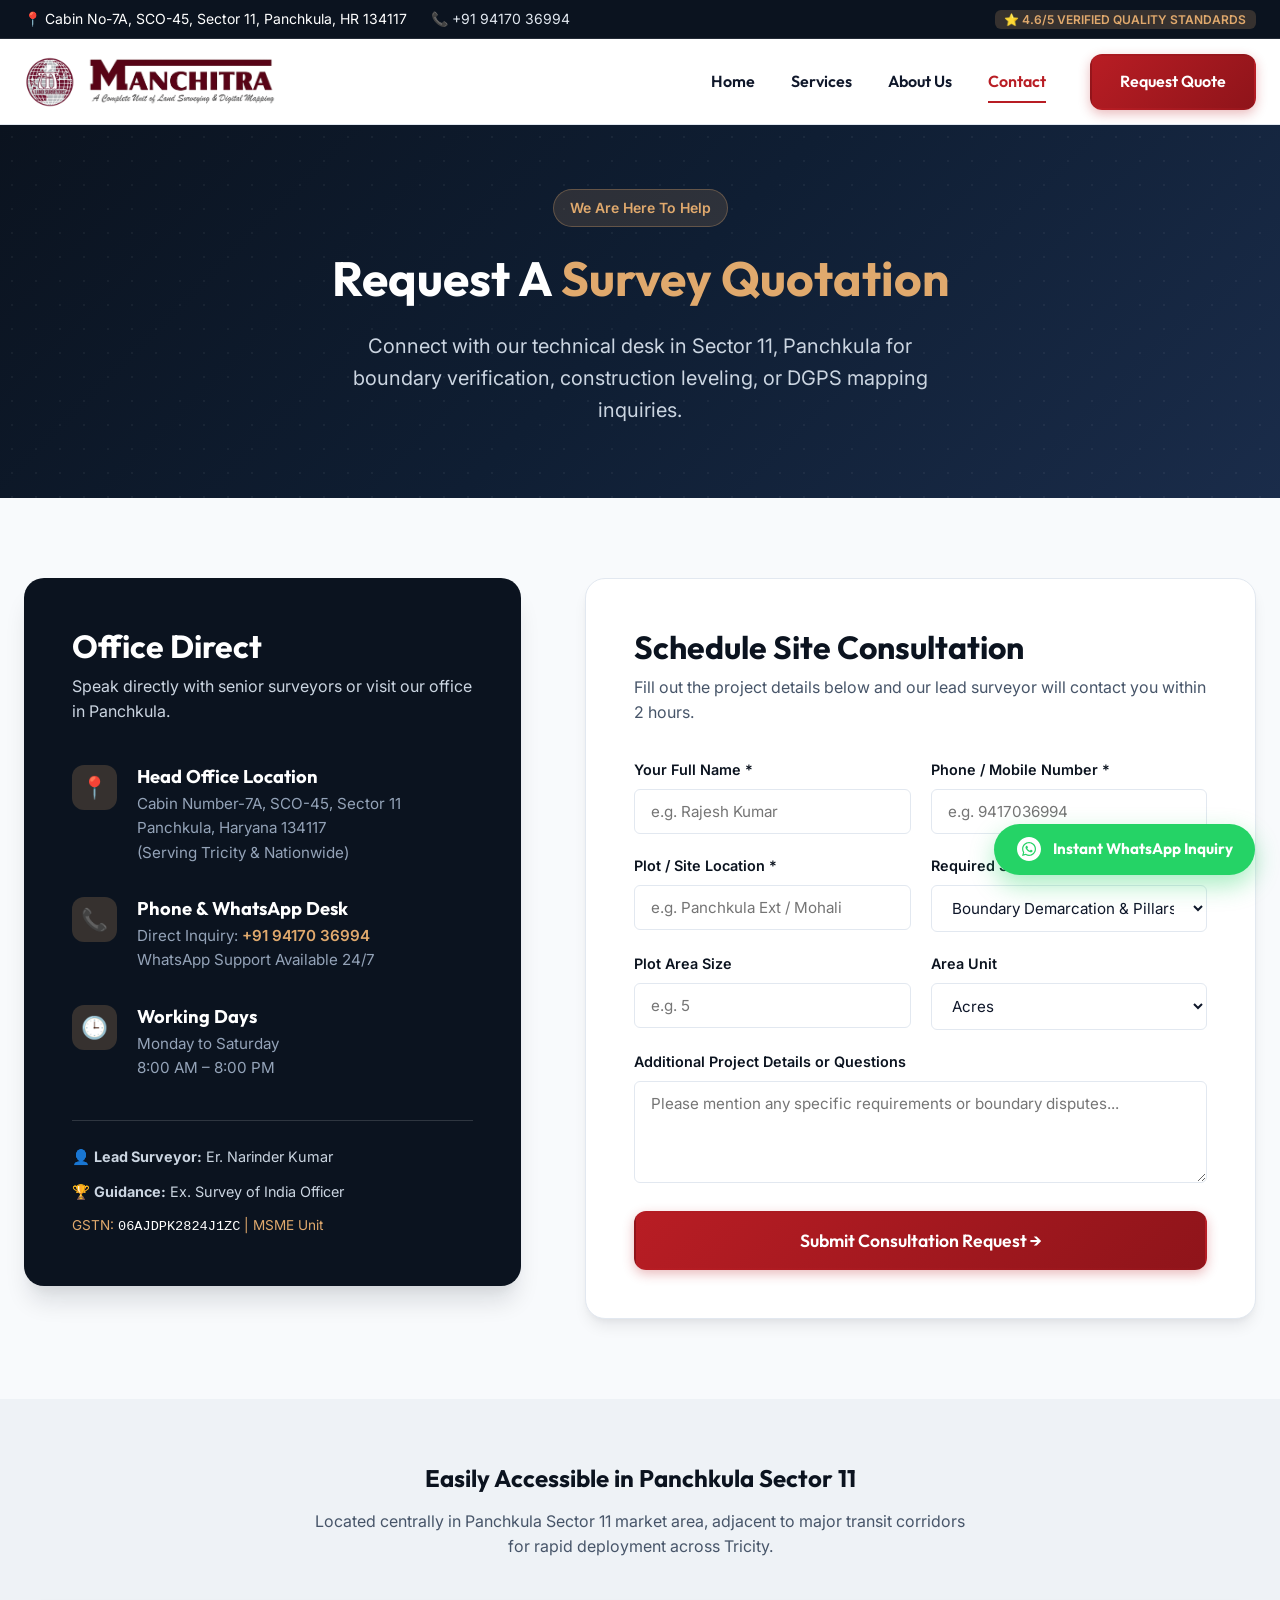
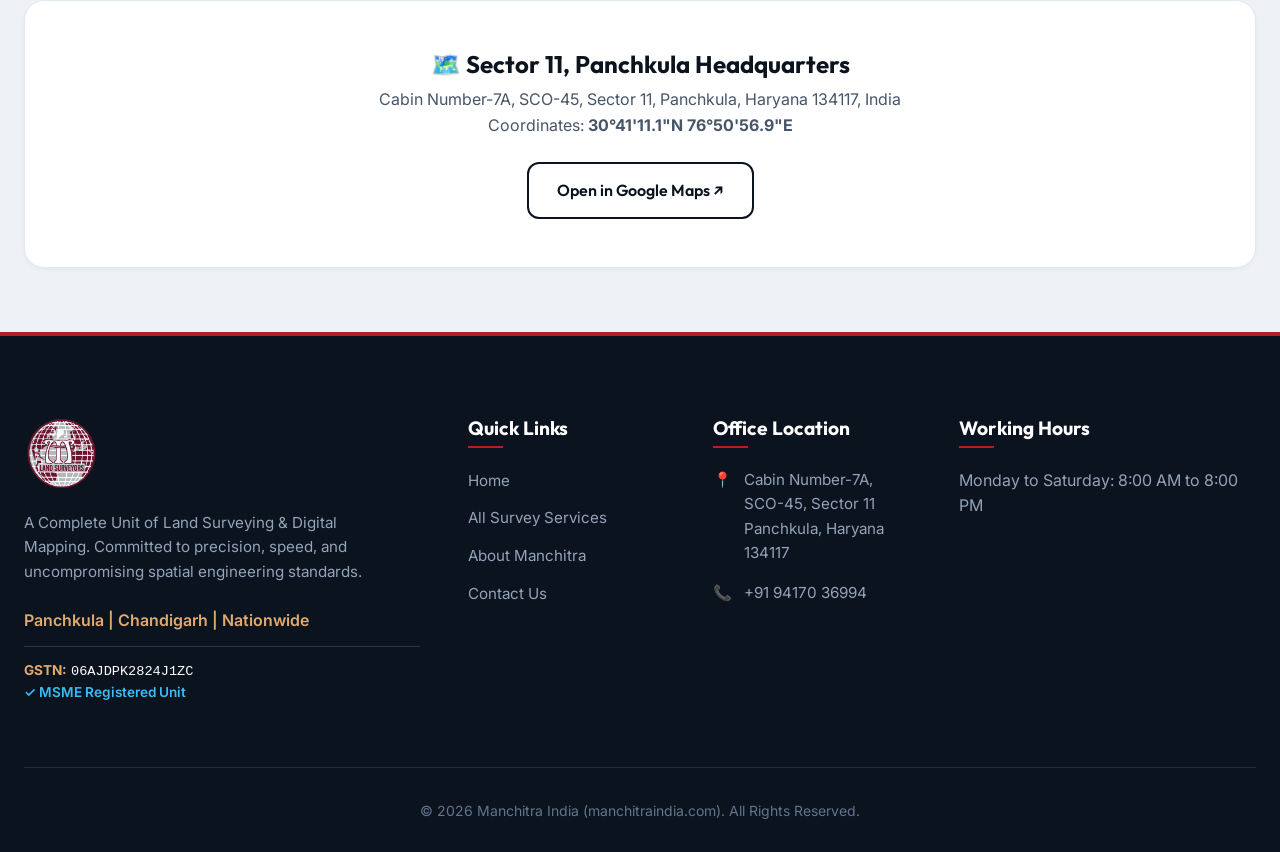
<file: contact.html>
<!DOCTYPE html>
<html lang="en-IN">
<head>
    <meta charset="UTF-8">
    <meta name="viewport" content="width=device-width, initial-scale=1.0">
    <title>Contact Manchitra | Book Land Survey in Panchkula & Chandigarh</title>
    <meta name="description" content="Get in touch with Manchitra Land Surveyors in Sector 11, Panchkula. Request an instant quote, schedule a site visit, or contact our engineering desk directly.">
    <link rel="canonical" href="https://manchitraindia.com/contact.html">
    <link rel="icon" type="image/png" href="assets/logo_small.png">
    <link rel="apple-touch-icon" href="assets/logo_small.png">
    <link rel="stylesheet" href="css/style.css">
    <style>
        .contact-wrapper {
            display: grid;
            grid-template-columns: 1fr 1.35fr;
            gap: 4rem;
            align-items: start;
        }
        @media (max-width: 900px) {
            .contact-wrapper {
                grid-template-columns: 1fr;
                gap: 2.5rem;
            }
        }
        .contact-info-card {
            background: var(--navy-dark);
            color: #FFFFFF;
            padding: 3rem;
            border-radius: var(--radius-lg);
            box-shadow: var(--shadow-lg);
        }
        .contact-item {
            display: flex;
            align-items: flex-start;
            gap: 1.25rem;
            margin-bottom: 2rem;
        }
        .contact-item-icon {
            width: 45px;
            height: 45px;
            background: rgba(224, 169, 109, 0.2);
            color: var(--accent-gold);
            border-radius: var(--radius-md);
            display: flex;
            align-items: center;
            justify-content: center;
            font-size: 1.35rem;
            flex-shrink: 0;
        }
        .contact-form-box {
            background: #FFFFFF;
            padding: 3rem;
            border-radius: var(--radius-lg);
            box-shadow: var(--shadow-md);
            border: 1px solid var(--border-color);
        }
    </style>
</head>
<body>

    <!-- Topbar -->
    <div class="topbar">
        <div class="container">
            <div class="topbar-contact">
                <span>📍 Cabin No-7A, SCO-45, Sector 11, Panchkula, HR 134117</span>
                <a href="https://api.whatsapp.com/send?phone=919417036994&text=Hello%20Manchitra%20Team!%20I%20would%20like%20to%20inquire%20about%20land%20surveying%20services." target="_blank" aria-label="Chat on WhatsApp">📞 +91 94170 36994</a>
            </div>
            <div>
                <span class="topbar-badge">⭐ 4.6/5 Verified Quality Standards</span>
            </div>
        </div>
    </div>

    <!-- Navigation -->
    <header class="navbar">
        <div class="container nav-container">
            <a href="index.html" class="brand-logo">
                <img src="assets/logo_small.png" alt="Manchitra Emblem" class="logo-small">
                <img src="assets/logo_big.png" alt="Manchitra Logo" class="logo-big">
            </a>
            <nav class="nav-links">
                <a href="index.html" class="nav-link">Home</a>
                <a href="services.html" class="nav-link">Services</a>
                <a href="about.html" class="nav-link">About Us</a>
                <a href="contact.html" class="nav-link active">Contact</a>
                <a href="contact.html" class="btn btn-primary" style="margin-left: 0.5rem;">Request Quote</a>
            </nav>
            <button class="mobile-toggle" id="mobile-menu-btn">☰</button>
        </div>
    </header>

    <!-- Hero Banner -->
    <section class="hero" style="padding: 4rem 0 4.5rem 0;">
        <div class="hero-contour-bg"></div>
        <div class="container" style="position: relative; z-index: 2; text-align: center; max-width: 800px;">
            <div class="hero-tag">We Are Here To Help</div>
            <h1 class="hero-title" style="font-size: 3rem;">Request A <span>Survey Quotation</span></h1>
            <p class="hero-subtitle" style="margin: 0 auto;">Connect with our technical desk in Sector 11, Panchkula for boundary verification, construction leveling, or DGPS mapping inquiries.</p>
        </div>
    </section>

    <!-- Main Contact Section -->
    <section class="section">
        <div class="container contact-wrapper">
            
            <!-- Direct Info Side -->
            <div class="contact-info-card">
                <h2 style="color: #FFFFFF; font-size: 2rem; margin-bottom: 0.5rem;">Office Direct</h2>
                <p style="color: #CBD5E1; margin-bottom: 2.5rem;">Speak directly with senior surveyors or visit our office in Panchkula.</p>
                
                <div class="contact-item">
                    <div class="contact-item-icon">📍</div>
                    <div>
                        <h4 style="color: #FFFFFF; font-size: 1.15rem; margin-bottom: 0.25rem;">Head Office Location</h4>
                        <p style="color: #94A3B8; font-size: 0.95rem;">Cabin Number-7A, SCO-45, Sector 11<br>Panchkula, Haryana 134117<br>(Serving Tricity & Nationwide)</p>
                    </div>
                </div>

                <div class="contact-item">
                    <div class="contact-item-icon">📞</div>
                    <div>
                        <h4 style="color: #FFFFFF; font-size: 1.15rem; margin-bottom: 0.25rem;">Phone & WhatsApp Desk</h4>
                        <p style="color: #94A3B8; font-size: 0.95rem;">Direct Inquiry: <a href="tel:+919417036994" style="color: var(--accent-gold); font-weight: 600;">+91 94170 36994</a><br>WhatsApp Support Available 24/7</p>
                    </div>
                </div>

                <div class="contact-item">
                    <div class="contact-item-icon">🕒</div>
                    <div>
                        <h4 style="color: #FFFFFF; font-size: 1.15rem; margin-bottom: 0.25rem;">Working Days</h4>
                        <p style="color: #94A3B8; font-size: 0.95rem;">Monday to Saturday<br>8:00 AM – 8:00 PM</p>
                    </div>
                </div>

                <div style="margin-top: 2.5rem; padding-top: 1.5rem; border-top: 1px solid rgba(255,255,255,0.15); color: #CBD5E1; font-size: 0.9rem;">
                    <div style="margin-bottom: 0.75rem;">👤 <strong>Lead Surveyor:</strong> Er. Narinder Kumar</div>
                    <div style="margin-bottom: 0.75rem;">🏆 <strong>Guidance:</strong> Ex. Survey of India Officer</div>
                    <div style="font-size: 0.85rem; color: var(--accent-gold);">GSTN: <code style="color: #FFFFFF; font-family: monospace;">06AJDPK2824J1ZC</code> | MSME Unit</div>
                </div>
            </div>

            <!-- Booking & Inquiry Form -->
            <div class="contact-form-box">
                <h2 style="font-size: 2rem; margin-bottom: 0.5rem;">Schedule Site Consultation</h2>
                <p style="color: var(--text-muted); margin-bottom: 2rem;">Fill out the project details below and our lead surveyor will contact you within 2 hours.</p>

                <form id="consultation-form">
                    <div style="display: grid; grid-template-columns: 1fr 1fr; gap: 1.25rem;">
                        <div class="form-group">
                            <label class="form-label" for="client-name">Your Full Name *</label>
                            <input type="text" id="client-name" class="form-input" placeholder="e.g. Rajesh Kumar" required>
                        </div>
                        <div class="form-group">
                            <label class="form-label" for="client-phone">Phone / Mobile Number *</label>
                            <input type="tel" id="client-phone" class="form-input" placeholder="e.g. 9417036994" pattern="[0-9+\s\-]{10,15}" minlength="10" maxlength="15" title="Please enter a valid 10-digit Indian phone number" required>
                        </div>
                    </div>

                    <div style="display: grid; grid-template-columns: 1fr 1fr; gap: 1.25rem;">
                        <div class="form-group">
                            <label class="form-label" for="client-location">Plot / Site Location *</label>
                            <input type="text" id="client-location" class="form-input" placeholder="e.g. Panchkula Ext / Mohali" required>
                        </div>
                        <div class="form-group">
                            <label class="form-label" for="service-needed">Required Service *</label>
                            <select id="service-needed" class="form-select" required>
                                <option value="Boundary Demarcation">Boundary Demarcation & Pillars</option>
                                <option value="Topographical Survey">Topographical & Contour Mapping</option>
                                <option value="Construction Layout">Construction Site Grid Layout</option>
                                <option value="DGPS Survey">DGPS / High-Precision Geodetic Survey</option>
                                <option value="Other">Other Land Measurement Inquiry</option>
                            </select>
                        </div>
                    </div>

                    <div style="display: grid; grid-template-columns: 1fr 1fr; gap: 1.25rem;">
                        <div class="form-group">
                            <label class="form-label" for="approx-area">Plot Area Size</label>
                            <input type="number" id="approx-area" class="form-input" placeholder="e.g. 5" min="0.1" step="any">
                        </div>
                        <div class="form-group">
                            <label class="form-label" for="area-unit">Area Unit</label>
                            <select id="area-unit" class="form-select">
                                <option value="Acres">Acres</option>
                                <option value="Sq. Yards">Sq. Yards</option>
                                <option value="Bigha">Bigha</option>
                                <option value="Sq. Feet">Sq. Feet</option>
                            </select>
                        </div>
                    </div>

                    <div class="form-group">
                        <label class="form-label" for="client-notes">Additional Project Details or Questions</label>
                        <textarea id="client-notes" class="form-input" rows="4" placeholder="Please mention any specific requirements or boundary disputes..."></textarea>
                    </div>

                    <button type="submit" class="btn btn-primary" style="width: 100%; padding: 1rem; font-size: 1.1rem;">
                        Submit Consultation Request →
                    </button>
                </form>
            </div>

        </div>
    </section>

    <!-- Map & Location Representation -->
    <section class="section" style="background-color: var(--bg-alt); padding: 4rem 0;">
        <div class="container" style="text-align: center;">
            <h2 style="margin-bottom: 1rem;">Easily Accessible in Panchkula Sector 11</h2>
            <p style="color: var(--text-muted); max-width: 650px; margin: 0 auto 2.5rem auto;">Located centrally in Panchkula Sector 11 market area, adjacent to major transit corridors for rapid deployment across Tricity.</p>
            <div style="background: #FFFFFF; border: 1px solid var(--border-color); border-radius: var(--radius-lg); padding: 3rem; box-shadow: var(--shadow-sm); display: flex; align-items: center; justify-content: center; min-height: 250px;">
                <div>
                    <h3 style="font-size: 1.5rem; color: var(--navy-dark); margin-bottom: 0.5rem;">🗺️ Sector 11, Panchkula Headquarters</h3>
                    <p style="color: var(--text-muted);">Cabin Number-7A, SCO-45, Sector 11, Panchkula, Haryana 134117, India<br>Coordinates: <strong>30°41'11.1"N 76°50'56.9"E</strong></p>
                    <a href="https://www.google.com/maps/search/?api=1&query=30%C2%B041'11.1%22N+76%C2%B050'56.9%22E" target="_blank" class="btn btn-outline" style="margin-top: 1.5rem;">Open in Google Maps ↗</a>
                </div>
            </div>
        </div>
    </section>

    <!-- Footer -->
    <footer class="footer">
        <div class="container">
            <div class="footer-grid">
                <div class="footer-brand">
                    <img src="assets/logo_small.png" alt="Manchitra Footer Logo">
                    <p>A Complete Unit of Land Surveying & Digital Mapping. Committed to precision, speed, and uncompromising spatial engineering standards.</p>
                    <div style="color: var(--accent-gold); font-weight: 600;">Panchkula | Chandigarh | Nationwide</div>
                    <div style="margin-top: 0.8rem; padding-top: 0.8rem; border-top: 1px solid rgba(255,255,255,0.15); font-size: 0.85rem; line-height: 1.5;">
                        <span style="color: var(--accent-gold); font-weight: 700;">GSTN:</span> <code style="color: #FFFFFF; font-family: monospace;">06AJDPK2824J1ZC</code><br>
                        <span style="color: #38BDF8; font-weight: 600;">✓ MSME Registered Unit</span>
                    </div>
                </div>
                <div>
                    <h3 class="footer-heading">Quick Links</h3>
                    <ul class="footer-links">
                        <li><a href="index.html">Home</a></li>
                        <li><a href="services.html">All Survey Services</a></li>
                        <li><a href="about.html">About Manchitra</a></li>
                        <li><a href="contact.html">Contact Us</a></li>
                    </ul>
                </div>
                <div>
                    <h3 class="footer-heading">Office Location</h3>
                    <ul class="footer-contact">
                        <li><span>📍</span><div>Cabin Number-7A, SCO-45, Sector 11<br>Panchkula, Haryana 134117</div></li>
                        <li><span>📞</span><div>+91 94170 36994</div></li>
                    </ul>
                </div>
                <div>
                    <h3 class="footer-heading">Working Hours</h3>
                    <p style="color: #94A3B8;">Monday to Saturday: 8:00 AM to 8:00 PM</p>
                </div>
            </div>
            <div class="footer-bottom">
                <p>&copy; 2026 Manchitra India (manchitraindia.com). All Rights Reserved.</p>
            </div>
        </div>
    </footer>

    <!-- Floating WhatsApp Widget -->
    <a href="https://api.whatsapp.com/send?phone=919417036994&text=Hello%20Manchitra%20Team!%20I%20would%20like%20to%20schedule%20a%20site%20visit." target="_blank" class="whatsapp-float" aria-label="Chat on WhatsApp">
        <svg viewBox="0 0 24 24"><path d="M12.031 6.172c-3.181 0-5.767 2.586-5.768 5.766-.001 1.298.38 2.27 1.019 3.287l-.582 2.128 2.182-.573c.978.58 1.911.928 3.145.929 3.178 0 5.767-2.587 5.768-5.766.001-3.187-2.575-5.77-5.764-5.771zm3.392 8.244c-.144.405-.837.774-1.17.824-.299.045-.677.063-1.092-.069-.252-.08-.575-.187-.988-.365-1.739-.751-2.874-2.502-2.961-2.617-.087-.116-.708-.94-.708-1.793s.448-1.273.607-1.446c.159-.173.346-.217.462-.217l.332.006c.106.005.249-.04.39.298.144.347.491 1.2.534 1.287.043.087.072.188.014.304-.058.116-.087.188-.173.289l-.26.304c-.087.086-.177.18-.076.354.101.174.449.741.964 1.201.662.591 1.221.774 1.394.86s.289.072.39-.043c.101-.116.433-.506.549-.68.116-.173.231-.145.39-.087s1.011.477 1.184.564.289.13.332.202c.045.072.045.419-.1.824zm-3.423-14.416c-6.627 0-12 5.373-12 12s5.373 12 12 12 12-5.373 12-12-5.373-12-12-12zm.029 18.88c-1.161 0-2.305-.292-3.318-.844l-3.677.964.984-3.595c-.607-1.052-.927-2.246-.926-3.468.001-3.825 3.113-6.937 6.937-6.937 1.856.001 3.601.723 4.914 2.036 1.312 1.313 2.034 3.058 2.034 4.913-.001 3.824-3.113 6.931-6.948 6.931z"/></svg>
        <span>Instant WhatsApp Inquiry</span>
    </a>

    <script src="js/main.js"></script>
</body>
</html>
</file>
<file: css/style.css>
@import url('https://fonts.googleapis.com/css2?family=Inter:wght@300;400;500;600;700&family=Outfit:wght@400;500;600;700;800&display=swap');

:root {
    /* Brand Design Tokens */
    --primary: #B81D24;
    --primary-hover: #D41C2B;
    --primary-dark: #8F141A;
    --primary-light: #FFE8EA;
    
    --navy-dark: #0B131F;
    --navy-card: #142135;
    --navy-light: #1E304B;
    
    --accent-gold: #E0A96D;
    --accent-amber: #F4A261;
    --whatsapp-green: #25D366;
    --whatsapp-hover: #128C7E;
    
    /* Neutral Palette */
    --bg-main: #F8FAFC;
    --bg-alt: #EEF2F6;
    --bg-card: #FFFFFF;
    --text-main: #0F172A;
    --text-muted: #475569;
    --text-light: #94A3B8;
    --border-color: #E2E8F0;
    
    /* Typography */
    --font-heading: 'Outfit', -apple-system, BlinkMacSystemFont, 'Segoe UI', Roboto, sans-serif;
    --font-body: 'Inter', -apple-system, BlinkMacSystemFont, 'Segoe UI', Roboto, sans-serif;
    
    /* Shadows & Effects */
    --shadow-sm: 0 2px 4px rgba(11, 19, 31, 0.04);
    --shadow-md: 0 10px 15px -3px rgba(11, 19, 31, 0.08), 0 4px 6px -2px rgba(11, 19, 31, 0.04);
    --shadow-lg: 0 20px 25px -5px rgba(11, 19, 31, 0.12), 0 10px 10px -5px rgba(11, 19, 31, 0.04);
    --shadow-glow: 0 0 25px rgba(184, 29, 36, 0.25);
    
    --radius-sm: 6px;
    --radius-md: 12px;
    --radius-lg: 20px;
    --radius-full: 9999px;
    
    --transition: all 0.3s cubic-bezier(0.4, 0, 0.2, 1);
}

/* Global Reset & Base */
*, *::before, *::after {
    box-sizing: border-box;
    margin: 0;
    padding: 0;
}

html {
    scroll-behavior: smooth;
    font-size: 16px;
}

body {
    font-family: var(--font-body);
    background-color: var(--bg-main);
    color: var(--text-main);
    line-height: 1.6;
    overflow-x: hidden;
    -webkit-font-smoothing: antialiased;
}

h1, h2, h3, h4, h5, h6 {
    font-family: var(--font-heading);
    color: var(--navy-dark);
    line-height: 1.25;
    font-weight: 700;
}

a {
    color: inherit;
    text-decoration: none;
    transition: var(--transition);
}

img {
    max-width: 100%;
    height: auto;
    display: block;
}

ul {
    list-style: none;
}

/* Container */
.container {
    width: 100%;
    max-width: 1280px;
    margin: 0 auto;
    padding: 0 1.5rem;
}

/* Section Common */
.section {
    padding: 5rem 0;
}

.section-header {
    text-align: center;
    max-width: 750px;
    margin: 0 auto 3.5rem auto;
}

.section-tag {
    display: inline-block;
    padding: 0.35rem 1rem;
    background-color: var(--primary-light);
    color: var(--primary);
    font-weight: 600;
    font-size: 0.85rem;
    text-transform: uppercase;
    letter-spacing: 1px;
    border-radius: var(--radius-full);
    margin-bottom: 0.75rem;
}

.section-title {
    font-size: 2.5rem;
    margin-bottom: 1rem;
}

.section-desc {
    color: var(--text-muted);
    font-size: 1.1rem;
}

/* Buttons */
.btn {
    display: inline-flex;
    align-items: center;
    justify-content: center;
    gap: 0.5rem;
    padding: 0.85rem 1.75rem;
    font-family: var(--font-heading);
    font-weight: 600;
    font-size: 1rem;
    border-radius: var(--radius-md);
    cursor: pointer;
    transition: var(--transition);
    border: 2px solid transparent;
}

.btn-primary {
    background: linear-gradient(135deg, var(--primary) 0%, var(--primary-dark) 100%);
    color: #FFFFFF;
    box-shadow: 0 4px 12px rgba(184, 29, 36, 0.3);
}

.btn-primary:hover {
    background: linear-gradient(135deg, var(--primary-hover) 0%, var(--primary) 100%);
    transform: translateY(-2px);
    box-shadow: 0 6px 18px rgba(184, 29, 36, 0.4);
}

.btn-secondary {
    background-color: var(--navy-dark);
    color: #FFFFFF;
}

.btn-secondary:hover {
    background-color: var(--navy-light);
    transform: translateY(-2px);
}

.btn-outline {
    background-color: transparent;
    border-color: var(--navy-dark);
    color: var(--navy-dark);
}

.btn-outline:hover {
    background-color: var(--navy-dark);
    color: #FFFFFF;
}

/* Top Notification Bar */
.topbar {
    background-color: var(--navy-dark);
    color: #FFFFFF;
    font-size: 0.875rem;
    padding: 0.5rem 0;
    border-bottom: 1px solid rgba(255, 255, 255, 0.1);
}

.topbar .container {
    display: flex;
    justify-content: space-between;
    align-items: center;
    flex-wrap: wrap;
    gap: 1rem;
}

.topbar-contact {
    display: flex;
    align-items: center;
    gap: 1.5rem;
}

.topbar-contact a {
    display: flex;
    align-items: center;
    gap: 0.4rem;
    color: #E2E8F0;
}

.topbar-contact a:hover {
    color: var(--accent-gold);
}

.topbar-badge {
    background-color: rgba(224, 169, 109, 0.2);
    color: var(--accent-gold);
    padding: 0.15rem 0.6rem;
    border-radius: var(--radius-sm);
    font-weight: 600;
    font-size: 0.75rem;
    text-transform: uppercase;
}

/* Navigation Header */
.navbar {
    position: sticky;
    top: 0;
    z-index: 1000;
    background-color: rgba(255, 255, 255, 0.95);
    backdrop-filter: blur(12px);
    border-bottom: 1px solid var(--border-color);
    transition: var(--transition);
}

.navbar.scrolled {
    box-shadow: var(--shadow-md);
}

.nav-container {
    display: flex;
    justify-content: space-between;
    align-items: center;
    height: 85px;
}

.brand-logo {
    display: flex;
    align-items: center;
    gap: 0.75rem;
}

.brand-logo img {
    height: 52px;
    width: auto;
    transition: var(--transition);
}

.logo-small {
    display: block !important;
}

.logo-big {
    display: block !important;
}

.brand-logo:hover img {
    transform: scale(1.02);
}

.nav-links {
    display: flex;
    align-items: center;
    gap: 2.25rem;
}

.nav-link {
    font-family: var(--font-heading);
    font-weight: 600;
    color: var(--text-main);
    position: relative;
    padding: 0.5rem 0;
}

.nav-link::after {
    content: '';
    position: absolute;
    bottom: 0;
    left: 0;
    width: 0;
    height: 2px;
    background-color: var(--primary);
    transition: width 0.3s ease;
}

.nav-link:hover {
    color: var(--primary);
}

.nav-link:hover::after, .nav-link.active::after {
    width: 100%;
}

.nav-link.active {
    color: var(--primary);
}

/* Mobile Menu Button */
.mobile-toggle {
    display: none;
    background: none;
    border: none;
    font-size: 1.75rem;
    color: var(--navy-dark);
    cursor: pointer;
}

/* Hero Section */
.hero {
    position: relative;
    background: linear-gradient(135deg, var(--navy-dark) 0%, #0F1E33 50%, #1A2C4A 100%);
    color: #FFFFFF;
    padding: 6rem 0 7rem 0;
    overflow: hidden;
}

.hero-contour-bg {
    position: absolute;
    inset: 0;
    background-image: radial-gradient(rgba(255, 255, 255, 0.08) 1px, transparent 1px);
    background-size: 24px 24px;
    opacity: 0.6;
}

.hero-grid {
    display: grid;
    grid-template-columns: 1.15fr 0.85fr;
    gap: 4rem;
    align-items: center;
    position: relative;
    z-index: 2;
}

.hero-tag {
    display: inline-flex;
    align-items: center;
    gap: 0.5rem;
    padding: 0.4rem 1rem;
    background-color: rgba(224, 169, 109, 0.15);
    border: 1px solid rgba(224, 169, 109, 0.3);
    color: var(--accent-gold);
    border-radius: var(--radius-full);
    font-size: 0.875rem;
    font-weight: 600;
    margin-bottom: 1.5rem;
}

.hero-title {
    font-size: 3.5rem;
    line-height: 1.15;
    color: #FFFFFF;
    margin-bottom: 1.5rem;
}

.services-hero-title {
    font-size: 3rem;
}

.hero-title span {
    color: var(--accent-gold);
}

.hero-subtitle {
    font-size: 1.25rem;
    color: #CBD5E1;
    margin-bottom: 2.25rem;
    max-width: 600px;
}

.hero-actions {
    display: flex;
    flex-wrap: wrap;
    gap: 1rem;
    margin-bottom: 3.5rem;
}

.hero-stats {
    display: grid;
    grid-template-columns: repeat(3, 1fr);
    gap: 1.5rem;
    padding-top: 2.5rem;
    border-top: 1px solid rgba(255, 255, 255, 0.15);
}

.stat-item h3 {
    font-size: 2.25rem;
    color: #FFFFFF;
    margin-bottom: 0.25rem;
}

.stat-item h3 span {
    color: var(--primary);
}

.stat-item p {
    font-size: 0.875rem;
    color: #94A3B8;
    text-transform: uppercase;
    letter-spacing: 0.5px;
}

/* Interactive Survey Cost Calculator Widget */
.calc-card, .estimator-card {
    background-color: #FFFFFF;
    border-radius: var(--radius-lg);
    padding: 2.25rem;
    color: var(--text-main);
    box-shadow: 0 25px 50px -12px rgba(0, 0, 0, 0.4);
    position: relative;
    border: 1px solid rgba(255, 255, 255, 0.2);
}

.calc-header, .estimator-header {
    margin-bottom: 1.5rem;
    border-bottom: 1px solid var(--border-color);
    padding-bottom: 1rem;
}

.calc-header h3, .estimator-header h3 {
    font-size: 1.5rem;
    color: var(--navy-dark);
    margin-bottom: 0.25rem;
}

.calc-header p, .estimator-header p {
    font-size: 0.875rem;
    color: var(--text-muted);
}

.form-group {
    margin-bottom: 1.25rem;
}

.form-label {
    display: block;
    font-weight: 600;
    font-size: 0.9rem;
    margin-bottom: 0.5rem;
    color: var(--navy-dark);
}

.form-select, .form-input {
    width: 100%;
    padding: 0.75rem 1rem;
    border: 1.5px solid var(--border-color);
    border-radius: var(--radius-sm);
    font-family: var(--font-body);
    font-size: 0.95rem;
    color: var(--text-main);
    background-color: #FFFFFF;
    transition: var(--transition);
}

.form-select:focus, .form-input:focus {
    outline: none;
    border-color: var(--primary);
    box-shadow: 0 0 0 3px var(--primary-light);
}

.calc-result {
    background: linear-gradient(135deg, var(--navy-dark) 0%, var(--navy-card) 100%);
    color: #FFFFFF;
    padding: 1.25rem;
    border-radius: var(--radius-md);
    margin: 1.5rem 0;
    display: flex;
    justify-content: space-between;
    align-items: center;
}

.calc-result-label p {
    font-size: 0.85rem;
    color: #94A3B8;
}

.calc-result-label h4 {
    font-size: 1.1rem;
    color: #FFFFFF;
}

.calc-result-value {
    text-align: right;
}

.calc-result-value span {
    font-size: 1.75rem;
    font-weight: 800;
    color: var(--accent-gold);
}

/* Services Grid */
.services-grid {
    display: grid;
    grid-template-columns: repeat(auto-fill, minmax(350px, 1fr));
    gap: 2rem;
}

.service-card {
    background-color: var(--bg-card);
    border-radius: var(--radius-lg);
    overflow: hidden;
    box-shadow: var(--shadow-sm);
    border: 1px solid var(--border-color);
    transition: var(--transition);
    display: flex;
    flex-direction: column;
}

.service-card:hover {
    transform: translateY(-8px);
    box-shadow: var(--shadow-lg);
    border-color: rgba(184, 29, 36, 0.3);
}

.service-image {
    height: 220px;
    position: relative;
    overflow: hidden;
}

.service-image img {
    width: 100%;
    height: 100%;
    object-fit: cover;
    transition: transform 0.6s ease;
}

.service-card:hover .service-image img {
    transform: scale(1.08);
}

.service-badge {
    position: absolute;
    top: 1rem;
    right: 1rem;
    background-color: rgba(11, 19, 31, 0.85);
    backdrop-filter: blur(4px);
    color: #FFFFFF;
    font-size: 0.75rem;
    font-weight: 600;
    padding: 0.3rem 0.8rem;
    border-radius: var(--radius-full);
}

.service-content {
    padding: 1.75rem;
    display: flex;
    flex-direction: column;
    flex-grow: 1;
}

.service-content h3 {
    font-size: 1.35rem;
    margin-bottom: 0.75rem;
    transition: var(--transition);
}

.service-card:hover .service-content h3 {
    color: var(--primary);
}

.service-content p {
    color: var(--text-muted);
    font-size: 0.95rem;
    margin-bottom: 1.5rem;
    flex-grow: 1;
}

.service-link {
    display: inline-flex;
    align-items: center;
    gap: 0.4rem;
    font-weight: 600;
    color: var(--primary);
    font-family: var(--font-heading);
}

.service-link:hover {
    gap: 0.7rem;
}

/* Tech & Equipment Banner */
.tech-section {
    background-color: var(--navy-dark);
    color: #FFFFFF;
    position: relative;
    overflow: hidden;
}

.tech-grid {
    display: grid;
    grid-template-columns: repeat(auto-fit, minmax(260px, 1fr));
    gap: 2rem;
}

.tech-card {
    background: rgba(255, 255, 255, 0.04);
    border: 1px solid rgba(255, 255, 255, 0.1);
    border-radius: var(--radius-lg);
    padding: 2rem;
    transition: var(--transition);
}

.tech-card:hover {
    background: rgba(255, 255, 255, 0.08);
    border-color: var(--accent-gold);
    transform: translateY(-5px);
}

.tech-icon {
    width: 50px;
    height: 50px;
    background-color: rgba(184, 29, 36, 0.2);
    color: var(--accent-gold);
    border-radius: var(--radius-md);
    display: flex;
    align-items: center;
    justify-content: center;
    font-size: 1.5rem;
    margin-bottom: 1.25rem;
}

.tech-card h3 {
    color: #FFFFFF;
    font-size: 1.25rem;
    margin-bottom: 0.5rem;
}

.tech-card p {
    color: #94A3B8;
    font-size: 0.9rem;
}

/* Why Choose Us & About Grid */
.about-grid {
    display: grid;
    grid-template-columns: 1fr 1fr;
    gap: 4rem;
    align-items: center;
}

.about-features {
    display: grid;
    grid-template-columns: 1fr 1fr;
    gap: 1.5rem;
    margin-top: 2rem;
}

.feature-box {
    padding: 1.5rem;
    background-color: var(--bg-alt);
    border-radius: var(--radius-md);
    border-left: 4px solid var(--primary);
}

.feature-box h4 {
    font-size: 1.1rem;
    margin-bottom: 0.3rem;
}

.feature-box p {
    font-size: 0.875rem;
    color: var(--text-muted);
}

/* Testimonials / Justdial Reviews Section */
.testimonials-grid {
    display: grid;
    grid-template-columns: repeat(auto-fit, minmax(320px, 1fr));
    gap: 2rem;
}

.review-card {
    background-color: var(--bg-card);
    border-radius: var(--radius-lg);
    padding: 2rem;
    box-shadow: var(--shadow-md);
    border: 1px solid var(--border-color);
    position: relative;
}

.review-stars {
    color: var(--accent-amber);
    font-size: 1.1rem;
    margin-bottom: 1rem;
}

.review-text {
    font-size: 1rem;
    color: var(--text-main);
    font-style: italic;
    margin-bottom: 1.5rem;
}

.review-author {
    display: flex;
    align-items: center;
    justify-content: space-between;
    border-top: 1px solid var(--border-color);
    padding-top: 1rem;
}

.author-info h4 {
    font-size: 1.05rem;
    margin-bottom: 0.1rem;
}

.author-info span {
    font-size: 0.8rem;
    color: var(--text-muted);
}

.jd-verified {
    display: inline-flex;
    align-items: center;
    gap: 0.3rem;
    font-size: 0.75rem;
    background-color: #E8F5E9;
    color: #2E7D32;
    padding: 0.2rem 0.6rem;
    border-radius: var(--radius-full);
    font-weight: 600;
}

/* Call to Action Banner */
.cta-banner {
    background: linear-gradient(135deg, var(--primary) 0%, var(--primary-dark) 100%);
    color: #FFFFFF;
    border-radius: var(--radius-lg);
    padding: 4rem 3rem;
    text-align: center;
    box-shadow: var(--shadow-lg);
    position: relative;
    overflow: hidden;
}

.cta-banner h2 {
    color: #FFFFFF;
    font-size: 2.75rem;
    margin-bottom: 1rem;
}

.cta-banner p {
    font-size: 1.2rem;
    max-width: 650px;
    margin: 0 auto 2.5rem auto;
    color: var(--primary-light);
}

/* WhatsApp Float Widget */
.whatsapp-float {
    position: fixed;
    bottom: 25px;
    right: 25px;
    z-index: 999;
    background-color: var(--whatsapp-green);
    color: #FFFFFF;
    display: flex;
    align-items: center;
    gap: 0.75rem;
    padding: 0.85rem 1.4rem;
    border-radius: var(--radius-full);
    box-shadow: 0 10px 25px rgba(37, 211, 102, 0.4);
    font-family: var(--font-heading);
    font-weight: 700;
    font-size: 0.95rem;
    transition: var(--transition);
}

.whatsapp-float:hover {
    background-color: var(--whatsapp-hover);
    transform: translateY(-4px) scale(1.03);
    box-shadow: 0 15px 30px rgba(37, 211, 102, 0.5);
    color: #FFFFFF;
}

.whatsapp-float svg {
    width: 24px;
    height: 24px;
    fill: currentColor;
}

/* Footer */
.footer {
    background-color: var(--navy-dark);
    color: #FFFFFF;
    padding: 5rem 0 2rem 0;
    border-top: 4px solid var(--primary);
}

.footer-grid {
    display: grid;
    grid-template-columns: 2fr 1fr 1fr 1.5fr;
    gap: 3rem;
    margin-bottom: 4rem;
}

.footer-brand img {
    height: 75px;
    margin-bottom: 1.25rem;
}

.footer-brand p {
    color: #94A3B8;
    font-size: 0.95rem;
    max-width: 350px;
    margin-bottom: 1.5rem;
}

.footer-heading {
    font-size: 1.2rem;
    color: #FFFFFF;
    margin-bottom: 1.25rem;
    position: relative;
    padding-bottom: 0.5rem;
}

.footer-heading::after {
    content: '';
    position: absolute;
    bottom: 0;
    left: 0;
    width: 35px;
    height: 2px;
    background-color: var(--primary);
}

.footer-links li {
    margin-bottom: 0.75rem;
}

.footer-links a {
    color: #94A3B8;
    font-size: 0.95rem;
}

.footer-links a:hover {
    color: var(--accent-gold);
    padding-left: 4px;
}

.footer-contact li {
    display: flex;
    align-items: flex-start;
    gap: 0.75rem;
    color: #94A3B8;
    font-size: 0.95rem;
    margin-bottom: 1rem;
}

.footer-contact strong {
    color: #FFFFFF;
}

.footer-bottom {
    text-align: center;
    padding-top: 2rem;
    border-top: 1px solid rgba(255, 255, 255, 0.1);
    color: #64748B;
    font-size: 0.875rem;
}

/* Client Showcase Section */
.client-grid {
    display: grid;
    grid-template-columns: repeat(auto-fit, minmax(260px, 1fr));
    gap: 1.75rem;
    margin-top: 2.5rem;
}

.client-card {
    background: #FFFFFF;
    border: 1px solid var(--border-color);
    border-radius: var(--radius-lg);
    padding: 2rem 1.5rem;
    text-align: center;
    box-shadow: var(--shadow-sm);
    transition: var(--transition);
    display: flex;
    flex-direction: column;
    align-items: center;
    justify-content: flex-start;
}

.client-card:hover {
    transform: translateY(-5px);
    box-shadow: var(--shadow-lg);
    border-color: var(--primary);
}

.client-logo-box {
    width: 100%;
    height: 80px;
    display: flex;
    align-items: center;
    justify-content: center;
    margin-bottom: 1.25rem;
    padding: 0.5rem;
    background: var(--bg-alt);
    border-radius: var(--radius-md);
    border: 1px solid rgba(0,0,0,0.04);
}

.client-logo-box img {
    max-height: 65px;
    max-width: 90%;
    object-fit: contain;
}

.client-badge {
    font-size: 0.75rem;
    font-weight: 700;
    text-transform: uppercase;
    letter-spacing: 0.5px;
    padding: 0.25rem 0.7rem;
    border-radius: 50px;
    margin-bottom: 0.75rem;
}

.badge-govt {
    background: rgba(11, 19, 31, 0.08);
    color: var(--navy-dark);
}

.badge-power {
    background: rgba(184, 29, 36, 0.08);
    color: var(--primary);
}

.badge-infra {
    background: rgba(224, 169, 109, 0.25);
    color: #8C5720;
}

.client-name {
    font-size: 1.25rem;
    font-weight: 800;
    color: var(--navy-dark);
    margin-bottom: 0.25rem;
}

.client-desc {
    font-size: 0.85rem;
    color: var(--text-muted);
    line-height: 1.4;
}

/* Responsive Breakpoints */
@media (max-width: 1024px) {
    .hero-grid, .about-grid {
        grid-template-columns: 1fr;
        gap: 3rem;
    }
    
    .footer-grid {
        grid-template-columns: 1fr 1fr;
    }
}

@media (max-width: 768px) {
    .topbar {
        display: none !important;
    }
    body, html {
        overflow-x: hidden;
    }
    .nav-container {
        height: 60px; /* Sleek compact mobile navbar height */
    }
    .logo-big {
        display: none !important;
    }
    .logo-small {
        display: block !important;
        height: 44px !important;
    }
    .nav-links {
        display: none;
        position: absolute;
        top: 60px;
        left: 0;
        width: 100%;
        background-color: #FFFFFF;
        flex-direction: column;
        padding: 1.5rem;
        box-shadow: var(--shadow-md);
        border-bottom: 1px solid var(--border-color);
    }
    
    .nav-links.active {
        display: flex;
    }
    
    .mobile-toggle {
        display: block;
        font-size: 1.5rem;
    }
    
    .hero-title {
        font-size: 1.85rem;
        line-height: 1.3;
        word-break: normal;
        overflow-wrap: normal;
    }

    .services-hero-title {
        font-size: 1.55rem !important;
        line-height: 1.3;
    }
    
    .hero-stats {
        grid-template-columns: 1fr;
        gap: 1.25rem;
    }
    
    .calc-card, .estimator-card {
        padding: 1.5rem 1.25rem;
    }
    
    .form-row {
        grid-template-columns: 1fr;
        gap: 1rem;
    }
    
    .calc-result {
        flex-direction: column;
        align-items: flex-start !important;
        gap: 0.5rem;
    }
    
    .client-grid {
        grid-template-columns: 1fr;
        gap: 1.25rem;
    }
    
    .services-grid {
        grid-template-columns: 1fr;
    }
    
    .footer-grid {
        grid-template-columns: 1fr;
        gap: 2rem;
    }
    
    .cta-banner {
        padding: 2.5rem 1.25rem;
    }
    
    .cta-banner h2 {
        font-size: 1.75rem;
        word-break: normal;
    }

    .testimonials-grid {
        grid-template-columns: 1fr !important;
        gap: 1.25rem;
    }

    .review-card {
        padding: 1.5rem 1.25rem !important;
    }

    .review-author {
        flex-direction: column;
        align-items: flex-start;
        gap: 0.75rem;
    }

    .capability-suite-card {
        padding: 1.5rem 1rem !important;
        margin-bottom: 2.5rem !important;
    }

    .capability-suite-grid {
        grid-template-columns: 1fr !important;
        gap: 0.75rem !important;
    }

    .capability-suite-grid > div {
        padding: 0.75rem 1rem !important;
        font-size: 0.9rem !important;
        word-break: normal;
        overflow-wrap: normal;
    }
}
</file>
